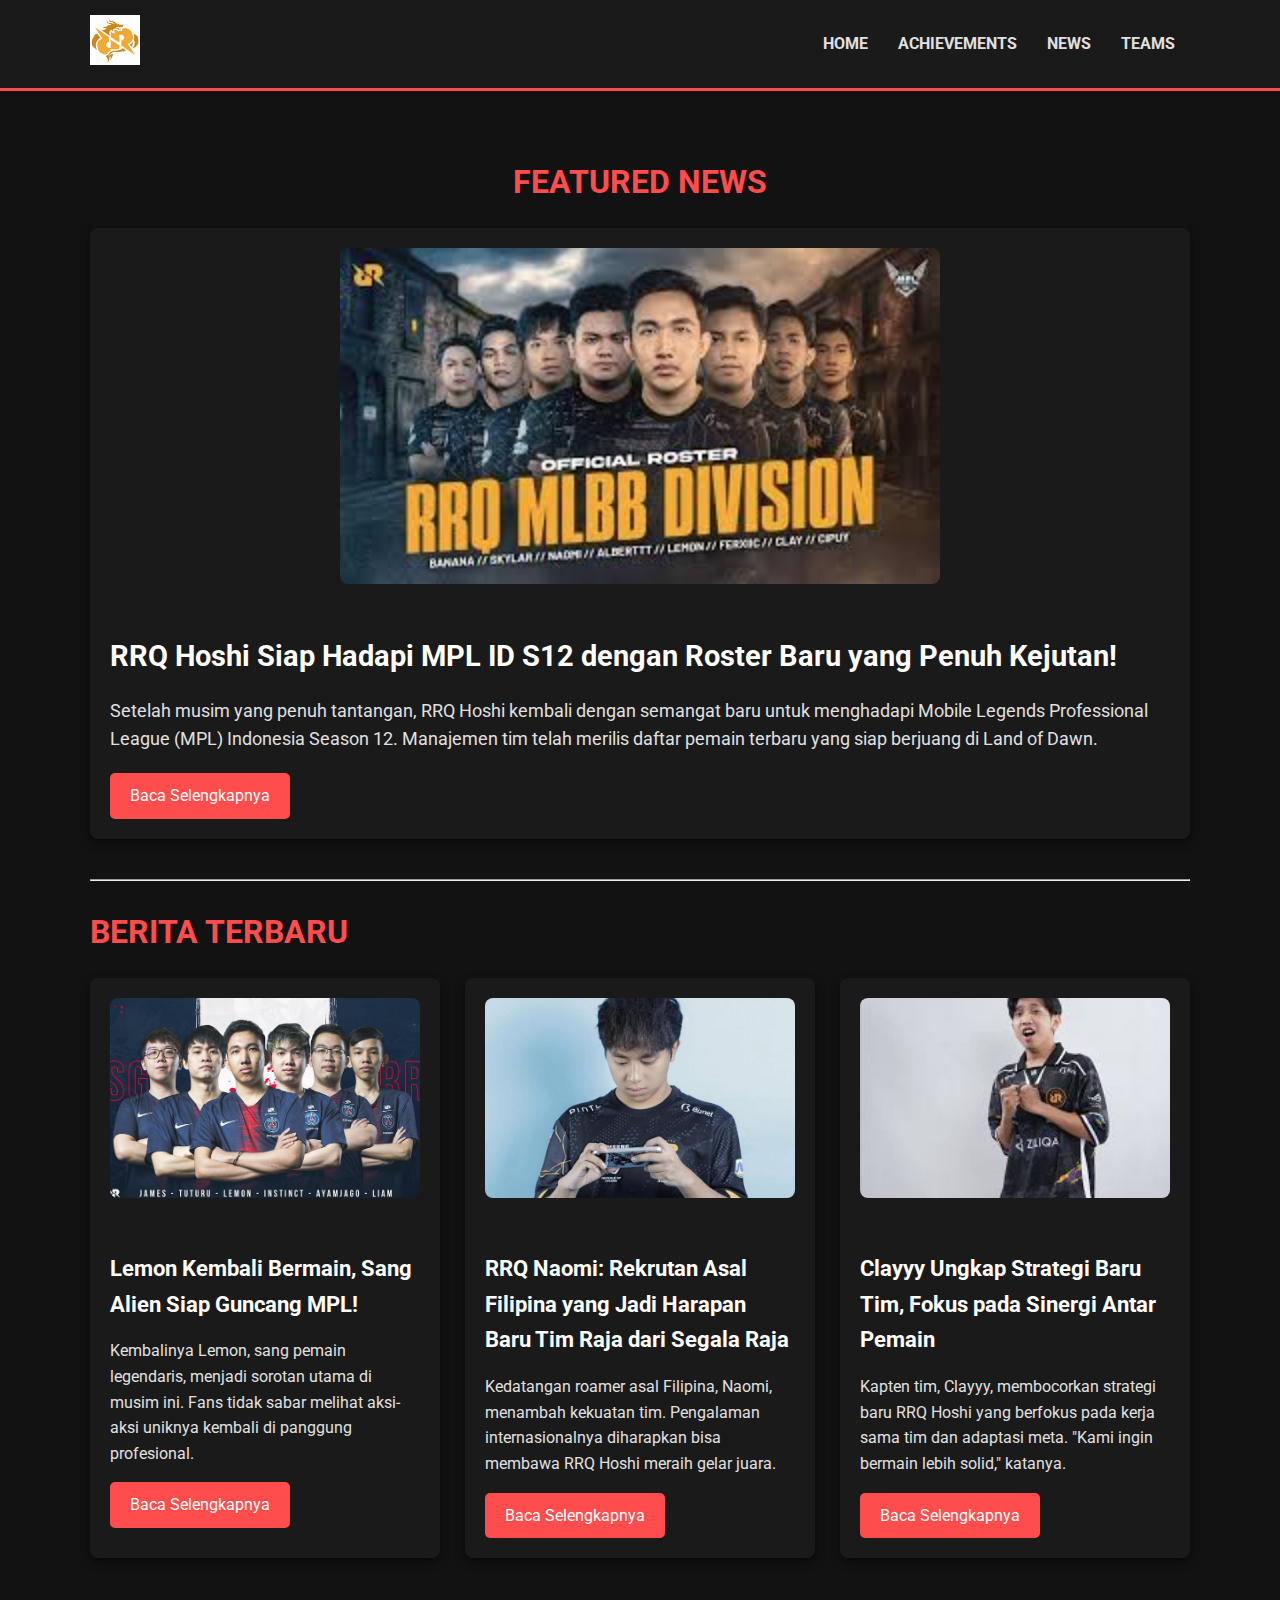
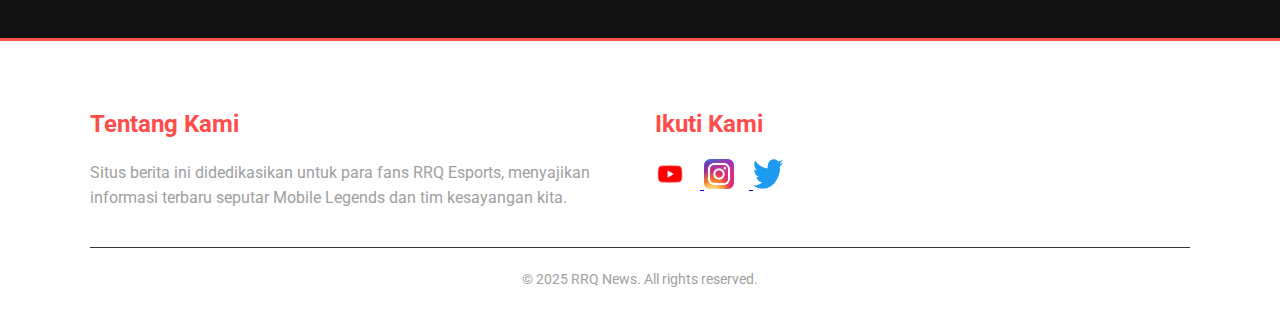
<file: index.html>
<!DOCTYPE html>
<html lang="en">

<head>
    <meta charset="UTF-8">
    <meta name="viewport" content="width=device-width, initial-scale=1.0">
    <title>RRQ Esports News</title>
    <link rel="stylesheet" href="style.css">
    <link href="https://fonts.googleapis.com/css2?family=Roboto:wght@400;700&display=swap" rel="stylesheet">
</head>

<body>

    <header class="main-header">
        <div class="container">
            <div class="logo">
                <img src="download.jpeg" alt="RRQ Logo">
            </div>
            <nav class="main-nav">
                <ul>
                    <li><a href="index.html">HOME</a></li>
                    <li><a href="achieve.html">ACHIEVEMENTS</a></li>
                    <li><a href="news.html">NEWS</a></li>
                    <li><a href="category.html">TEAMS</a></li>
                </ul>
            </nav>
        </div>
    </header>

    <main class="main-content container">

        <section class="featured-article">
            <h2>FEATURED NEWS</h2>
            <article>
                <img src="roster.jpg" alt="RRQ Hoshi MPL S12">
                <div class="article-text">
                    <h3>RRQ Hoshi Siap Hadapi MPL ID S12 dengan Roster Baru yang Penuh Kejutan!</h3>
                    <p>Setelah musim yang penuh tantangan, RRQ Hoshi kembali dengan semangat baru untuk menghadapi Mobile Legends Professional League (MPL) Indonesia Season 12. Manajemen tim telah merilis daftar pemain terbaru yang siap berjuang di Land of Dawn.</p>
                    <a href="#" class="read-more">Baca Selengkapnya</a>
                </div>
            </article>
        </section>

        <hr>

        <section class="latest-news">
            <h2>BERITA TERBARU</h2>
            <div class="news-grid">

                <article class="news-card">
                    <img src="psg rrq.png" alt="Lemon RRQ">
                    <h4>Lemon Kembali Bermain, Sang Alien Siap Guncang MPL!</h4>
                    <p>Kembalinya Lemon, sang pemain legendaris, menjadi sorotan utama di musim ini. Fans tidak sabar melihat aksi-aksi uniknya kembali di panggung profesional.</p>
                    <a href="#" class="read-more">Baca Selengkapnya</a>
                </article>

                <article class="news-card">
                    <img src="naomi.jpg" alt="Naomi RRQ">
                    <h4>RRQ Naomi: Rekrutan Asal Filipina yang Jadi Harapan Baru Tim Raja dari Segala Raja</h4>
                    <p>Kedatangan roamer asal Filipina, Naomi, menambah kekuatan tim. Pengalaman internasionalnya diharapkan bisa membawa RRQ Hoshi meraih gelar juara.</p>
                    <a href="#" class="read-more">Baca Selengkapnya</a>
                </article>

                <article class="news-card">
                    <img src="clayy.jpg" alt="Clayyy RRQ">
                    <h4>Clayyy Ungkap Strategi Baru Tim, Fokus pada Sinergi Antar Pemain</h4>
                    <p>Kapten tim, Clayyy, membocorkan strategi baru RRQ Hoshi yang berfokus pada kerja sama tim dan adaptasi meta. "Kami ingin bermain lebih solid," katanya.</p>
                    <a href="#" class="read-more">Baca Selengkapnya</a>
                </article>

            </div>
        </section>

    </main>

    <footer class="main-footer">
        <div class="container">
            <div class="footer-content">
                <div class="footer-section about">
                    <h3>Tentang Kami</h3>
                    <p>Situs berita ini didedikasikan untuk para fans RRQ Esports, menyajikan informasi terbaru seputar Mobile Legends dan tim kesayangan kita.</p>
                </div>
                <div class="footer-section social-media">
                    <h3>Ikuti Kami</h3>
                    <a href="youtube.png" target="_blank" class="social-icon">
                        <img src="youtube.png" alt="YouTube">
                    </a>
                    <a href="instagram.png" target="_blank" class="social-icon">
                        <img src="instagram.png" alt="Instagram">
                    </a>
                    <a href="twitter.png" target="_blank" class="social-icon">
                        <img src="twitter.png" alt="Twitter">
                    </a>
                </div>
            </div>
            <div class="footer-bottom">
                &copy; 2025 RRQ News. All rights reserved.
            </div>
        </div>
    </footer>

</body>

</html>
</file>
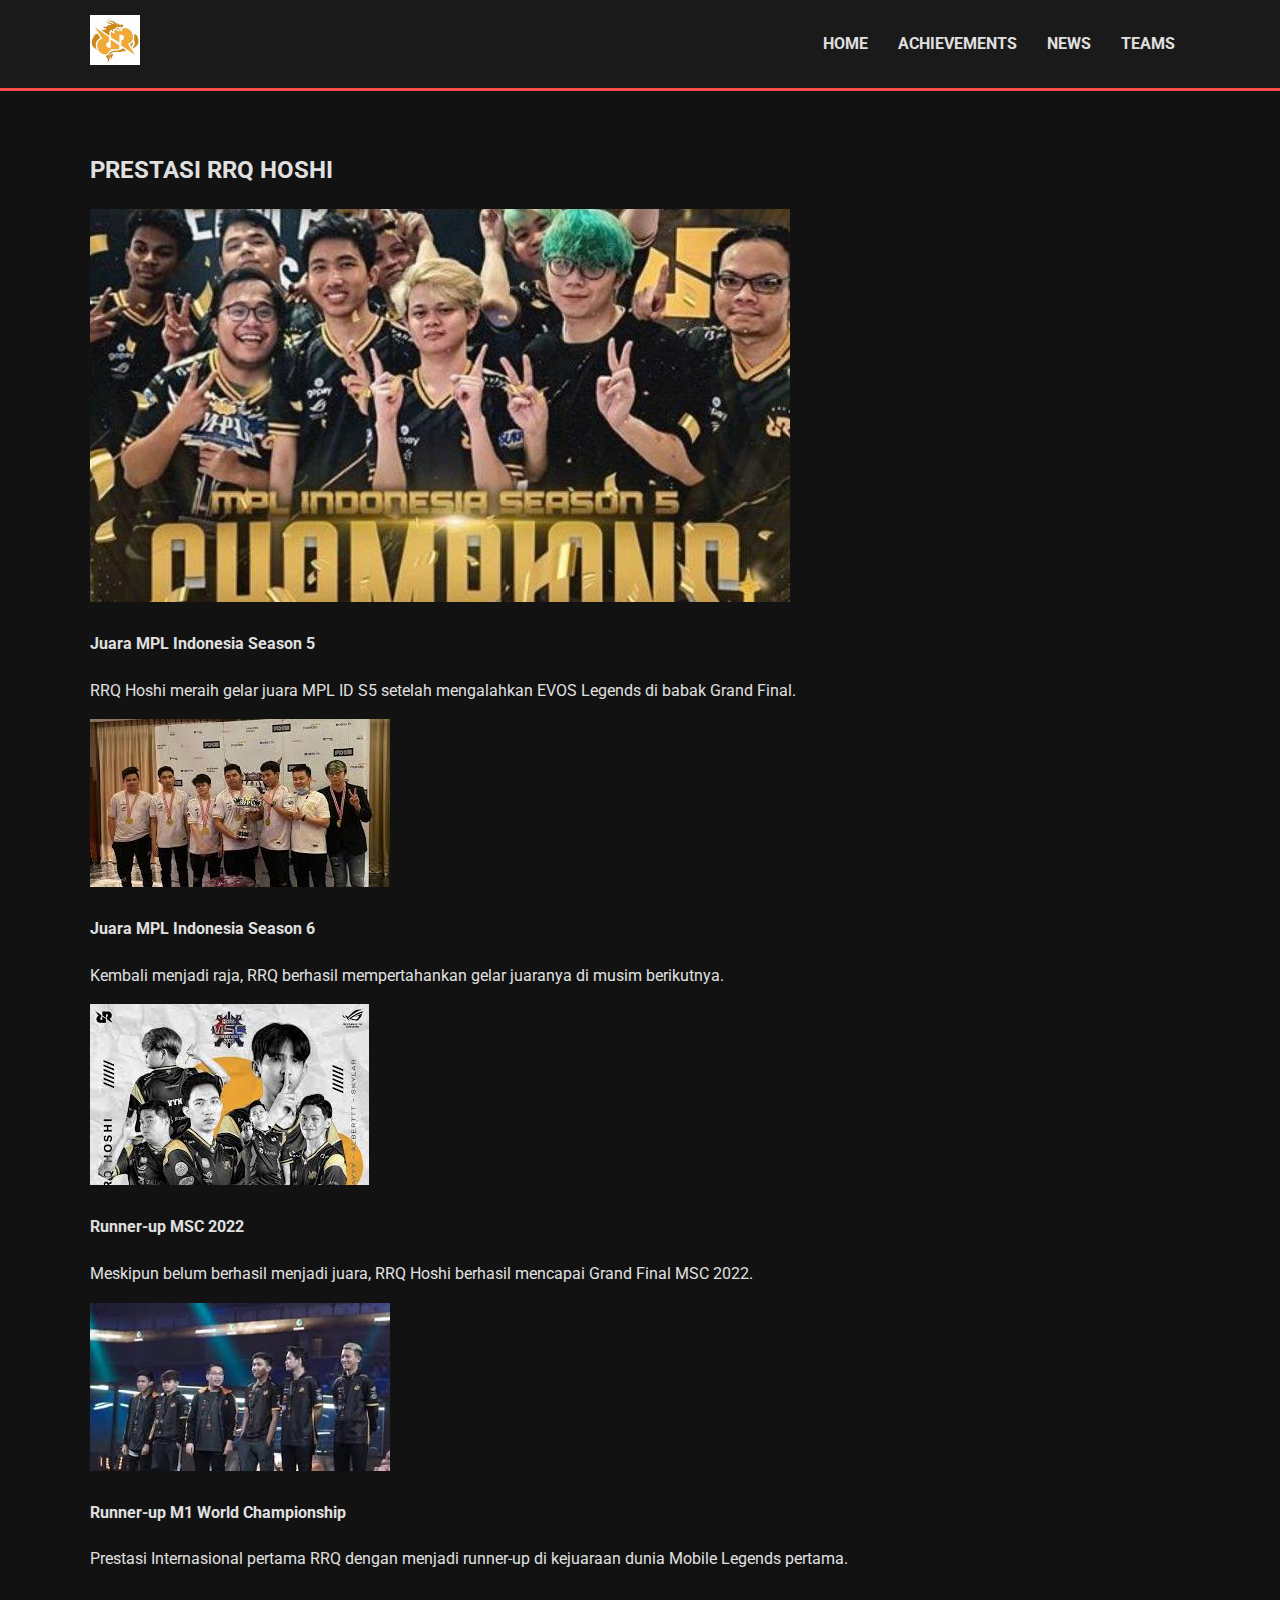
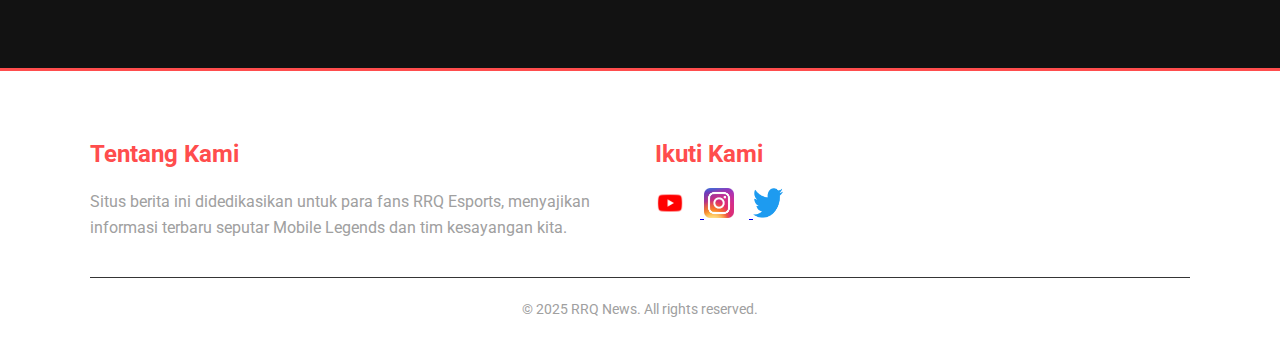
<file: archieve.html>
<!DOCTYPE html>
<html lang="en">
<head>
    <meta charset="UTF-8">
    <meta name="viewport" content="width=device-width, initial-scale=1.0">
    <title>RRQ Achievements - Pencapaian</title>
    <link rel="stylesheet" href="style.css">
    <link href="https://fonts.googleapis.com/css2?family=Roboto:wght@400;700&display=swap" rel="stylesheet">
</head>
<body>

    <header class="main-header">
        <div class="container">
            <div class="logo">
                <img src="download.jpeg" alt="RRQ Logo">
            </div>
            <nav class="main-nav">
                <ul>
                    <li><a href="index.html">HOME</a></li>
                    <li><a href="achieve.html">ACHIEVEMENTS</a></li>
                    <li><a href="news.html">NEWS</a></li>
                    <li><a href="category.html">TEAMS</a></li>
                </ul>
            </nav>
        </div>
    </header>

    <main class="main-content container">
        <section class="achievements-section">
            <h2>PRESTASI RRQ HOSHI</h2>
            <div class="achievement-grid">
                <div class="achievement-card">
                    <img src="juara-mpl-season-5.jpg" alt="MPL Trophy">
                    <h4>Juara MPL Indonesia Season 5</h4>
                    <p>RRQ Hoshi meraih gelar juara MPL ID S5 setelah mengalahkan EVOS Legends di babak Grand Final.</p>
                </div>
                <div class="achievement-card">
                    <img src="seaosn 6.jpg" alt="MPL Trophy">
                    <h4>Juara MPL Indonesia Season 6</h4>
                    <p>Kembali menjadi raja, RRQ berhasil mempertahankan gelar juaranya di musim berikutnya.</p>
                </div>
                <div class="achievement-card">
                    <img src="msc.jpg" alt="MSC Trophy">
                    <h4>Runner-up MSC 2022</h4>
                    <p>Meskipun belum berhasil menjadi juara, RRQ Hoshi berhasil mencapai Grand Final MSC 2022.</p>
                </div>
                <div class="achievement-card">
                    <img src="runnerm1.jpg" alt="M1 Trophy">
                    <h4>Runner-up M1 World Championship</h4>
                    <p>Prestasi Internasional pertama RRQ dengan menjadi runner-up di kejuaraan dunia Mobile Legends pertama.</p>
                </div>
                </div>
        </section>
    </main>

    <footer class="main-footer">
        <div class="container">
            <div class="footer-content">
                <div class="footer-section about">
                    <h3>Tentang Kami</h3>
                    <p>Situs berita ini didedikasikan untuk para fans RRQ Esports, menyajikan informasi terbaru seputar Mobile Legends dan tim kesayangan kita.</p>
                </div>
                <div class="footer-section social-media">
                    <h3>Ikuti Kami</h3>
                    <a href="youtube.png" target="_blank" class="social-icon">
                        <img src="youtube.png" alt="YouTube">
                    </a>
                    <a href="instagram.png" target="_blank" class="social-icon">
                        <img src="instagram.png" alt="Instagram">
                    </a>
                    <a href="twitter.png" target="_blank" class="social-icon">
                        <img src="twitter.png" alt="Twitter">
                    </a>
                </div>
            </div>
            <div class="footer-bottom">
                &copy; 2025 RRQ News. All rights reserved.
            </div>
        </div>
    </footer>
</body>
</html>
</file>
<file: style.css>
/* General Styling */
body {
    font-family: 'Roboto', sans-serif;
    background-color: #121212;
    color: #e0e0e0;
    margin: 0;
    padding: 0;
    line-height: 1.6;
}

.container {
    max-width: 1100px;
    margin: 0 auto;
    padding: 0 20px;
}

/* Header */
.main-header {
    background-color: #1a1a1a;
    padding: 15px 0;
    border-bottom: 3px solid #ff4d4d;
}

.main-header .container {
    display: flex;
    justify-content: space-between;
    align-items: center;
}

.logo img {
    height: 50px;
}

.main-nav ul {
    list-style: none;
    margin: 0;
    padding: 0;
    display: flex;
}

.main-nav ul li a {
    color: #e0e0e0;
    text-decoration: none;
    padding: 10px 15px;
    font-weight: bold;
    transition: color 0.3s;
}

.main-nav ul li a:hover {
    color: #ff4d4d;
}

/* Main Content & Sections */
.main-content {
    padding: 40px 0;
}

.featured-article {
    text-align: center;
    margin-bottom: 40px;
}

.featured-article h2,
.latest-news h2 {
    text-transform: uppercase;
    color: #ff4d4d;
    font-size: 2em;
    margin-bottom: 20px;
}

.featured-article article {
    display: flex;
    flex-direction: column;
    align-items: center;
    gap: 20px;
    background-color: #1a1a1a;
    padding: 20px;
    border-radius: 8px;
    box-shadow: 0 4px 8px rgba(0, 0, 0, 0.5);
}

.featured-article img {
    width: 100%;
    max-width: 600px;
    border-radius: 8px;
}

.article-text {
    text-align: left;
}

.article-text h3 {
    font-size: 1.8em;
    color: #fff;
    margin-bottom: 10px;
}

.article-text p {
    font-size: 1.1em;
    margin-bottom: 20px;
}

.read-more {
    display: inline-block;
    background-color: #ff4d4d;
    color: #fff;
    padding: 10px 20px;
    text-decoration: none;
    border-radius: 5px;
    transition: background-color 0.3s;
}

.read-more:hover {
    background-color: #cc0000;
}

/* Latest News Grid */
.news-grid {
    display: grid;
    grid-template-columns: repeat(auto-fit, minmax(300px, 1fr));
    gap: 25px;
}

.news-card {
    background-color: #1a1a1a;
    padding: 20px;
    border-radius: 8px;
    box-shadow: 0 4px 8px rgba(0, 0, 0, 0.5);
    transition: transform 0.3s;
}

.news-card:hover {
    transform: translateY(-10px);
}

.news-card img {
    width: 100%;
    height: 200px;
    object-fit: cover;
    border-radius: 8px;
    margin-bottom: 15px;
}

.news-card h4 {
    font-size: 1.4em;
    color: #fff;
    margin-bottom: 10px;
}

/* Footer */
.main-footer {
    background-color: #ffffff;
    color: #a0a0a0;
    padding: 40px 0;
    margin-top: 40px;
    border-top: 3px solid #ff4d4d;
}

.footer-content {
    display: flex;
    justify-content: space-between;
    align-items: flex-start;
    gap: 30px;
    margin-bottom: 20px;
}

.footer-section {
    flex: 1;
}

.footer-section h3 {
    color: #ff4d4d;
    font-size: 1.5em;
    margin-bottom: 15px;
}

.social-icon img {
    width: 30px;
    height: 30px;
    margin-right: 15px;
}

.footer-bottom {
    text-align: center;
    padding-top: 20px;
    border-top: 1px solid #353535;
    font-size: 0.9em;
}

/* Styling for Teams Section */
.team-section h2 {
    text-align: center;
    color: #ff4d4d;
    text-transform: uppercase;
    font-size: 2.5em;
}

.team-section .subtitle {
    text-align: center;
    color: #a0a0a0;
    font-size: 1.1em;
    margin-bottom: 40px;
}

.team-grid {
    display: grid;
    grid-template-columns: repeat(auto-fit, minmax(200px, 1fr));
    gap: 30px;
    justify-content: center;
}

.player-card {
    background-color: #1a1a1a;
    border-radius: 8px;
    overflow: hidden;
    text-align: center;
    box-shadow: 0 4px 8px rgba(0, 0, 0, 0.5);
    transition: transform 0.3s ease-in-out;
}

.player-card:hover {
    transform: translateY(-10px);
}

.player-card img {
    width: 100%;
    height: 250px; /* Menjaga tinggi gambar agar seragam */
    object-fit: cover; /* Memastikan gambar pas tanpa terdistorsi */
}

.player-card h4 {
    color: #fff;
    margin: 15px 0 5px;
}

.player-card .player-role {
    color: #ff4d4d;
    font-weight: bold;
    font-style: italic;
    margin-bottom: 15px;
}
</file>
